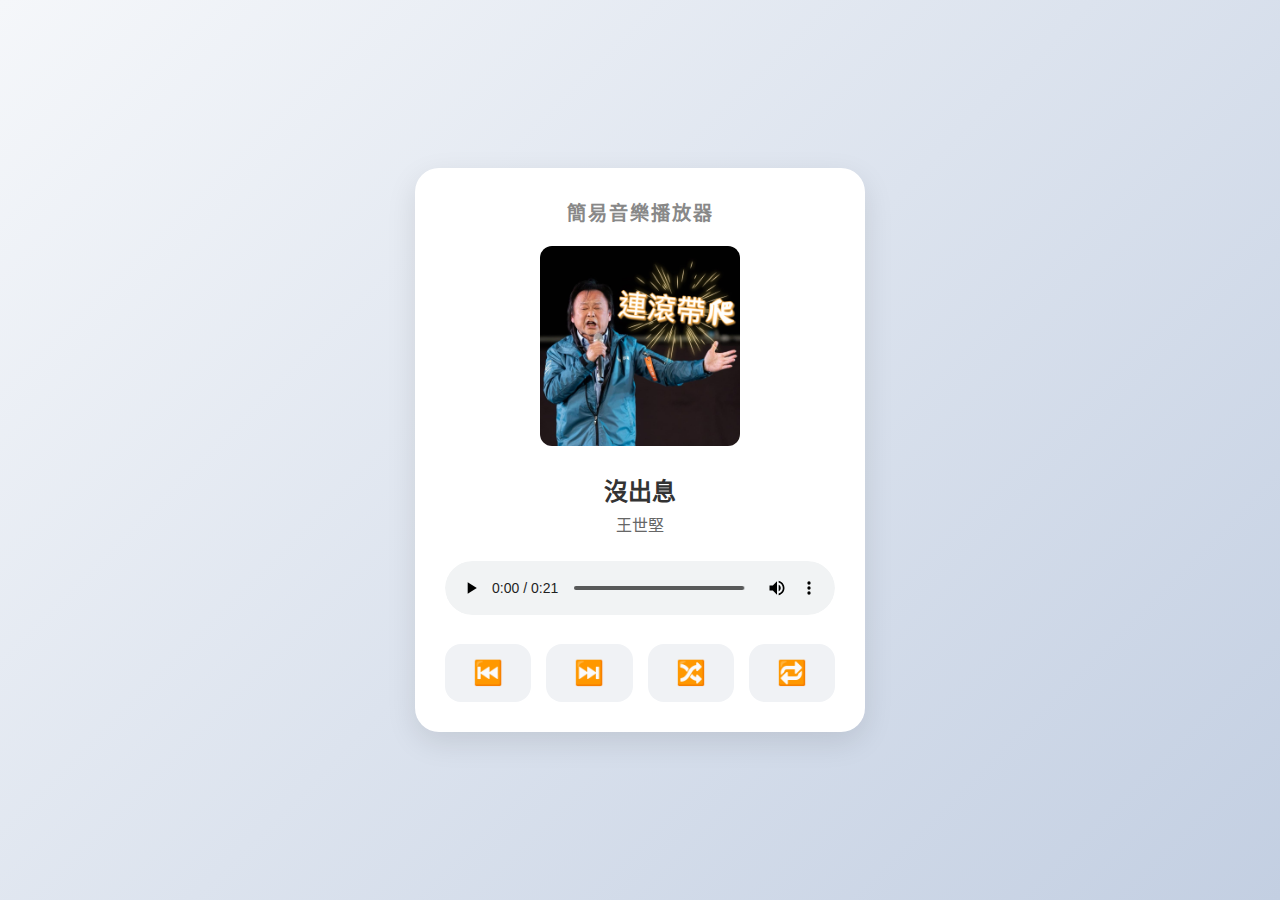
<file: index.html>
<!DOCTYPE html>
<html lang="zh-TW">
<head>
    <meta charset="UTF-8">
    <meta name="viewport" content="width=device-width, initial-scale=1.0">
    <title>簡易音樂播放器</title>
    <link rel="stylesheet" href="style.css">
</head>
<body>

    <div class="main-container">
        <div class="player-card">
            <div class="header">
                <h1>簡易音樂播放器</h1>
            </div>

            <div class="track-info">
                <img id="cover" class="cover" src="image/default.png" alt="歌曲封面">
                <h2 id="title">歌曲</h2>
                <p id="artist">歌手</p>
            </div>

            <audio id="player" controls></audio>

            <div class="controls-grid">
                <button id="prev" class="btn-control">⏮️</button>
                <button id="next" class="btn-control">⏭️</button>
                <button id="shuffle" class="btn-control shu-active">🔀</button>
                <button id="repeat" class="btn-control rep-active">🔁</button>
            </div>
        </div>
    </div>


    <script src="script.js"></script>
</body>
</html>
</file>
<file: style.css>
/* === 全域重置與基礎設定 === */
* {
    box-sizing: border-box; /* 讓寬度計算更直覺 */
}

body {
    margin: 0;
    padding: 0;
    font-family: 'Segoe UI', Roboto, Helvetica, Arial, sans-serif; /* 通用字體堆疊 */
    background: linear-gradient(135deg, #f5f7fa 0%, #c3cfe2 100%); /* 柔和漸層背景 */
    min-height: 100vh; /* 確保背景填滿畫面 */
    display: flex;
    justify-content: center;
    align-items: center;
    padding: 20px; /* 避免卡片貼邊 */
}

/* === 主容器 (限制最大寬度) === */
.main-container {
    width: 100%;
    max-width: 450px; /* 在大螢幕上限制寬度，像個 App */
}

/* === 播放器卡片 (核心設計) === */
.player-card {
    background: white;
    border-radius: 24px; /* 圓角 */
    padding: 30px;
    box-shadow: 0 10px 30px rgba(0, 0, 0, 0.1); /* 立體陰影 */
    text-align: center;
    width: 100%;
}

/* === 標題與資訊 === */
h1 {
    font-size: 1.2rem;
    color: #888;
    margin: 0 0 20px 0;
    text-transform: uppercase;
    letter-spacing: 2px;
}

.track-info {
    margin-bottom: 25px;
}

.cover {
    font-size: 80px;
    margin-bottom: 10px;
    animation: rotate 10s linear infinite; /* 讓唱片轉動的小動畫 */
    animation-play-state: paused; /* 預設暫停 */
}

/* 當播放時讓唱片轉動 (需要 JS 配合添加 class，或單純裝飾用) */
/* 這裡我們先做靜態裝飾就好，保持簡單 */

#title {
    margin: 10px 0 5px;
    color: #333;
    font-size: 1.5rem;
}

.cover {
  width: 200px;
  height: 200px;
  object-fit: cover;
  border-radius: 12px;
  margin-bottom: 12px;
}

#artist {
    margin: 0;
    color: #666;
    font-size: 1rem;
}

/* === 音樂播放條 === */
audio {
    width: 100%;
    margin-bottom: 25px;
    border-radius: 50px;
}

/* === 按鈕控制區 (網格佈局) === */
.controls-grid {
    display: grid;
    grid-template-columns: repeat(4, 1fr); /* 4 個按鈕並排 */
    gap: 15px;
    align-items: center;
}

/* 手機直立時，如果螢幕真的很窄，可以考慮變兩排 (選用) */
@media (max-width: 350px) {
    .controls-grid {
        grid-template-columns: repeat(2, 1fr); /* 變成 2x2 */
    }
}

/* === 按鈕樣式 === */
.btn-control {
    background-color: #f0f2f5;
    border:none;
    border-radius: 16px;
    padding: 15px 0;
    font-size: 24px;
    cursor: pointer;
    transition: all 0.2s ease;
}

.btn-control.active {
    background-color: #E0CFFF;
}

.btn-control:hover {
    background-color: #E0CFFF;
}
</file>
